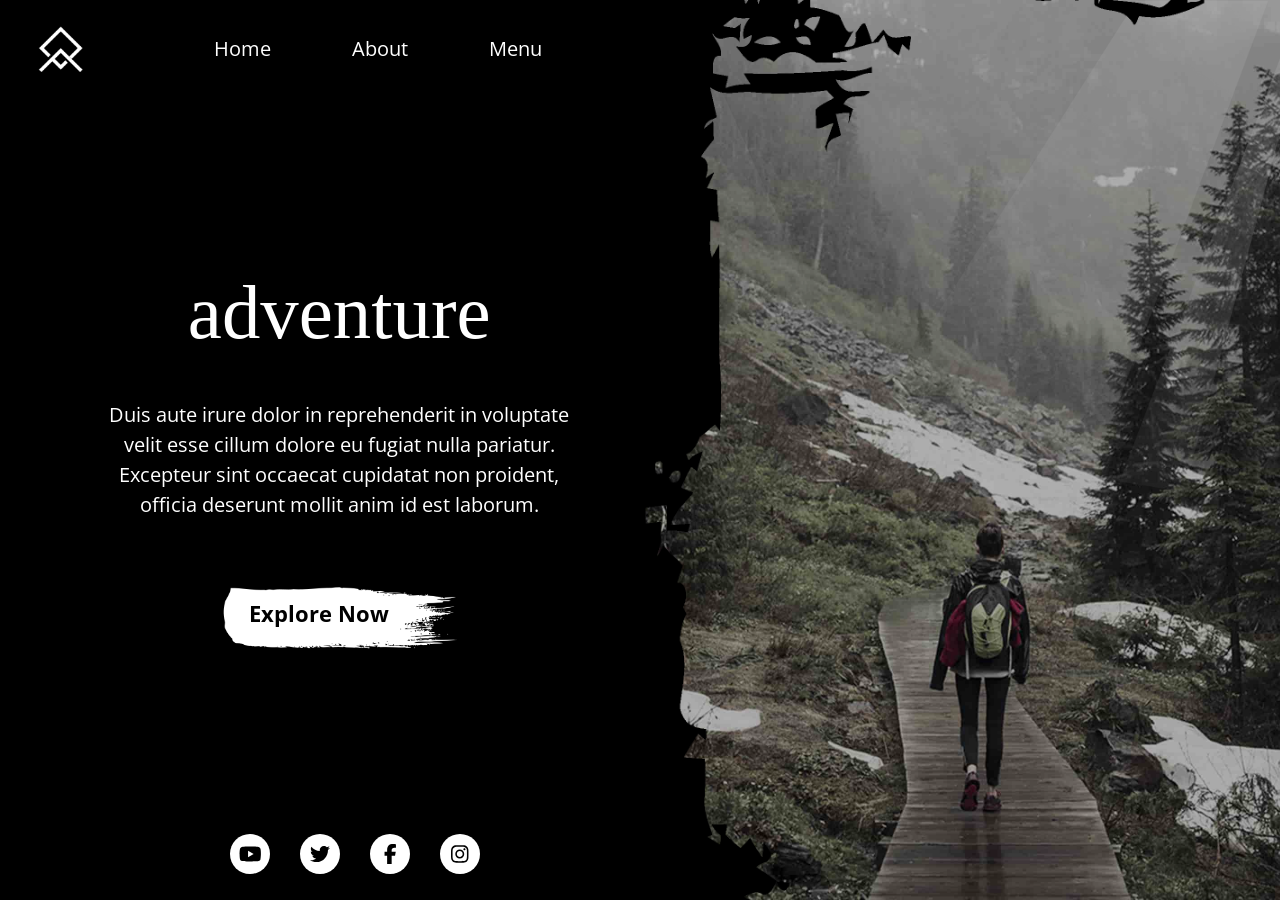
<file: index.html>
<!DOCTYPE html>
<html lang="en">

<head>
    <meta charset="UTF-8">
    <meta name="viewport" content="width=device-width, initial-scale=1.0">
    <title>Adventure</title>
    <!-- Standard favicon -->
    <link rel="icon" type="image/x-icon" href="images/logo.ico">
    
    <!-- fontawesome -->
    <link href="fontawesome/css/all.min.css" rel="stylesheet">

    <!-- bootstrap -->
    <link href="bootstrap/css/bootstrap.min.css" rel="stylesheet">

    <!-- custom -->
    <link href="css/style.css" rel="stylesheet">

</head>

<body>
    <div class="mainFlex">
        <div class="right">
            <div class="overlay"></div>
            <div class="banner">
                <img src="images/banner.jpg" alt="banner">
            </div>
        </div>
        <div class="left">
            <header>

                <div class="topNav">
                    <img src="images/logo.png" alt="logo" width="45px" height="auto">
                    <nav style="margin: auto;">
                        <ul class="mainNav">
                            <li>
                                <a href="#">home</a>
                            </li>
                            <li>
                                <a href="#">about</a>
                            </li>
                            <li>
                                <a href="#">menu</a>
                            </li>
                        </ul>
                    </nav>
                </div>

            </header>
            <main>
                <div class="content">
                    <h1>adventure</h1>
                    <p>
                        Duis aute irure dolor in reprehenderit in voluptate velit esse cillum dolore eu fugiat nulla
                        pariatur. Excepteur sint occaecat cupidatat non proident, officia deserunt mollit anim id est
                        laborum.
                    </p>
                    <a href="#" class="btn">explore now</a>
                </div>
            </main>
            <footer>
                <ul class="footLink">
                    <li>
                        <a href="#"><i class="fa-brands fa-youtube"></i></a>
                    </li>
                    <li>
                        <a href="#"><i class="fa-brands fa-twitter"></i></a>
                    </li>
                    <li>
                        <a href="#"><i class="fa-brands fa-facebook-f"></i></a>
                    </li>
                    <li>
                        <a href="#"><i class="fa-brands fa-instagram"></i></a>
                    </li>
                </ul>
            </footer>


        </div>
    </div>

    <!-- bootstrap -->
    <script src="fontawesome/js/all.min.js"></script>

    <!-- bootstrap -->
    <script src="bootstrap/js/bootstrap.min.js"></script>
</body>

</html>
</file>
<file: css/style.css>
@import url("https://fonts.googleapis.com/css2?family=Open+Sans:ital,wght@0,300..800;1,300..800&family=Permanent+Marker&display=swap");
* {
  padding: 0;
  margin: 0;
}

img {
  max-width: 100%;
}

a {
  text-decoration: none;
  text-transform: capitalize;
}

body {
  font: 400 20px/1.5 "Open Sans", sans-serif;
  text-align: center;
  color: #fff;
}

h1,
.h1 {
  font: 400 6vw/1.5 "Permanent Marker", cursive;
  margin-bottom: 30px;
}

.btn {
  background: url(../images/button.png) no-repeat center/contain;
  padding: 10px 70px 20px 30px;
  color: #000;
  font-weight: 700;
  font-size: 22px;
  margin-top: 50px;
  transition: all 0.3s ease-in-out;
}
.btn:hover {
  filter: drop-shadow(0px 0px 10px #fff);
}
.btn:focus {
  outline: none;
  box-shadow: none;
}

.mainFlex {
  display: flex;
  justify-content: center;
  align-items: center;
  align-items: stretch;
  flex-flow: row-reverse;
}

.right,
.left {
  width: 50%;
  min-height: 100vh;
  position: relative;
}

.left {
  padding: 2vw 0 2vw 3vw;
  background-color: #000;
  display: flex;
  flex-direction: column;
  justify-content: space-between;
}

.topNav,
.mainNav {
  display: flex;
  justify-content: center;
  align-items: center;
}

.mainNav {
  display: flex;
  justify-content: center;
  align-items: center;
  margin-bottom: 0;
  row-gap: 30px;
  -moz-column-gap: 4vw;
       column-gap: 4vw;
}
.mainNav li {
  list-style-type: none;
}
.mainNav li a {
  transition: all 0.3s ease-in-out;
  color: #fff;
  position: relative;
  z-index: 1;
  padding: 5px 15px;
}
.mainNav li a::before {
  content: "";
  position: absolute;
  top: 50%;
  left: 0;
  width: 100%;
  height: 0;
  z-index: -1;
  border-right: solid 1px #fff;
  border-left: solid 1px #fff;
  transition: all 0.3s ease-in-out;
  transform: translateY(-50%);
  box-sizing: border-box;
}
.mainNav li a::after {
  content: "";
  position: absolute;
  top: 0;
  left: 50%;
  width: 0;
  height: 100%;
  z-index: -1;
  border-top: solid 1px #fff;
  border-bottom: solid 1px #fff;
  transition: all 0.3s ease-in-out;
  box-sizing: border-box;
  transform: translateX(-50%);
}
.mainNav li a:hover::after {
  width: 100%;
}
.mainNav li a:hover::before {
  height: calc(100% - 5px);
}

.content {
  padding: 0 5vw;
  box-sizing: border-box;
  max-width: 900px;
}

.footLink {
  display: flex;
  justify-content: center;
  align-items: center;
  margin-bottom: 0;
  row-gap: 30px;
  -moz-column-gap: 30px;
       column-gap: 30px;
  list-style-type: none;
}
.footLink li a {
  color: #000;
  width: 40px;
  line-height: 40px;
  border-radius: 50%;
  display: inline-block;
  position: relative;
  z-index: 1;
}
.footLink li a::before {
  content: "";
  position: absolute;
  top: 0;
  left: 0;
  width: 100%;
  height: 100%;
  background-color: #fff;
  z-index: -1;
  border-radius: 50%;
  transition: all 0.3s ease-in-out;
}
.footLink li a:hover::before {
  border-radius: 0;
  rotate: 360deg;
}

.banner {
  position: absolute;
  top: 0;
  left: 0;
  width: 100%;
  height: 100%;
}
.banner img {
  width: 100%;
  height: 100%;
  -o-object-fit: cover;
     object-fit: cover;
  -o-object-position: center;
     object-position: center;
}

.banner::before {
  content: "";
  position: absolute;
  top: 0;
  left: 0;
  right: 0;
  margin: auto;
  background-image: url(../images/lights.png);
  background-repeat: no-repeat;
  background-size: contain;
  background-position: top center;
  display: block;
  width: 100%;
  height: 100%;
}

.banner::after {
  content: "";
  position: absolute;
  top: 0;
  left: 0;
  right: 0;
  margin: auto;
  background-image: url(../images/sidebar.png);
  background-repeat: no-repeat;
  background-size: auto 100%;
  background-position: top left;
  display: block;
  width: 100%;
  height: 100%;
}

.overlay {
  position: absolute;
  top: 0;
  left: 0;
  width: 100%;
  height: 100%;
  background-color: #000;
  opacity: 30%;
  z-index: 1;
}

@media (max-width: 991px) {
  .mainFlex {
    display: block;
    position: relative;
  }
  .right {
    position: absolute;
    width: 100%;
    height: 100%;
  }
  .left {
    padding: 2vw 3vw;
    background-color: transparent;
    width: 100%;
    position: relative;
    z-index: 2;
  }
  .overlay {
    opacity: 50%;
  }
  h1,
  .h1 {
    font-size: 60px;
  }
}/*# sourceMappingURL=style.css.map */
</file>
